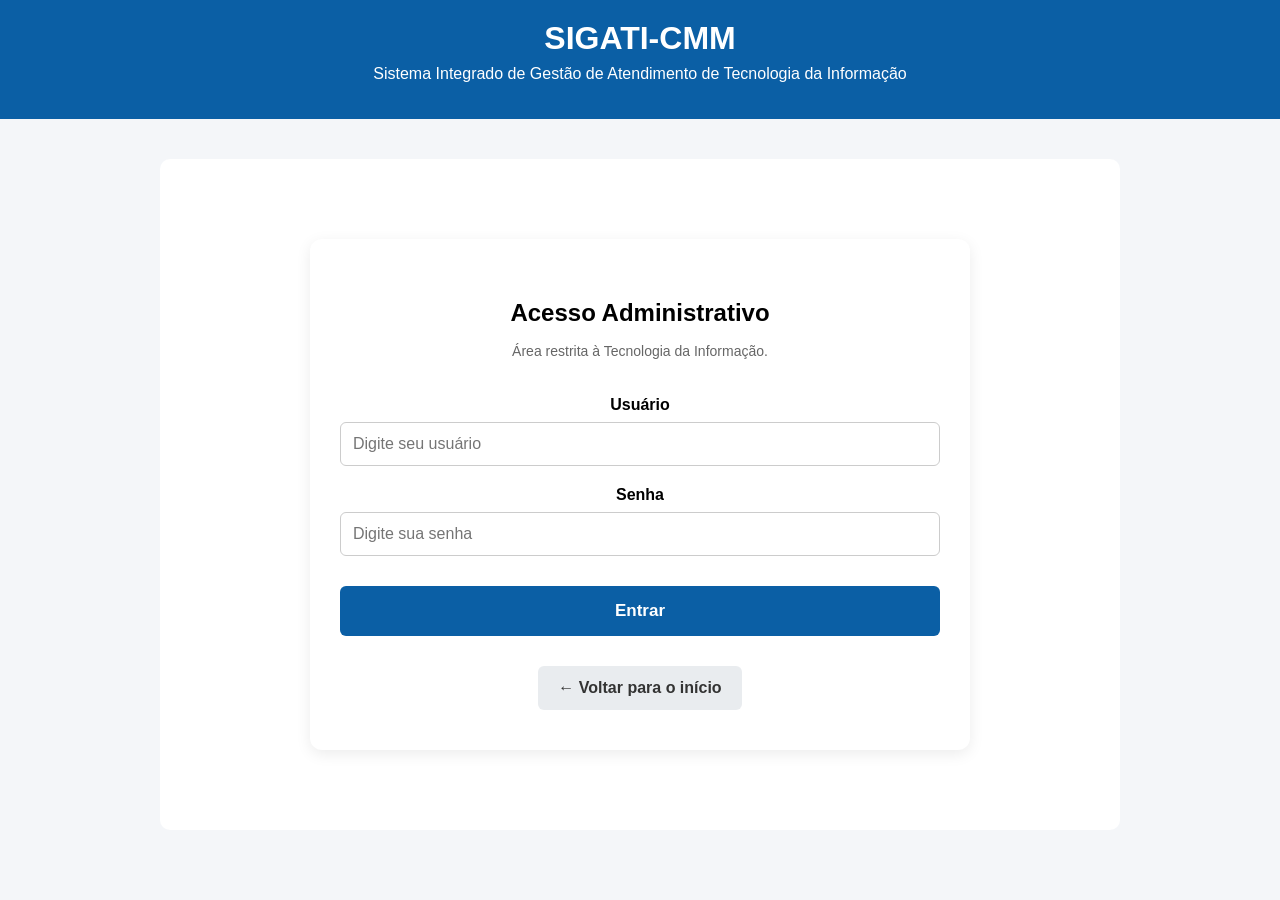
<file: src/index.html>
<!DOCTYPE html>
<html lang="pt-BR">

<head>
    <meta charset="UTF-8">
    <meta name="viewport" content="width=device-width, initial-scale=1.0">
    <title>SIGATI-CMM</title>

    <meta http-equiv="refresh" content="0; url=login.html">
</head>

<body>

    <p>Redirecionando para o login...</p>

</body>

</html>
</file>
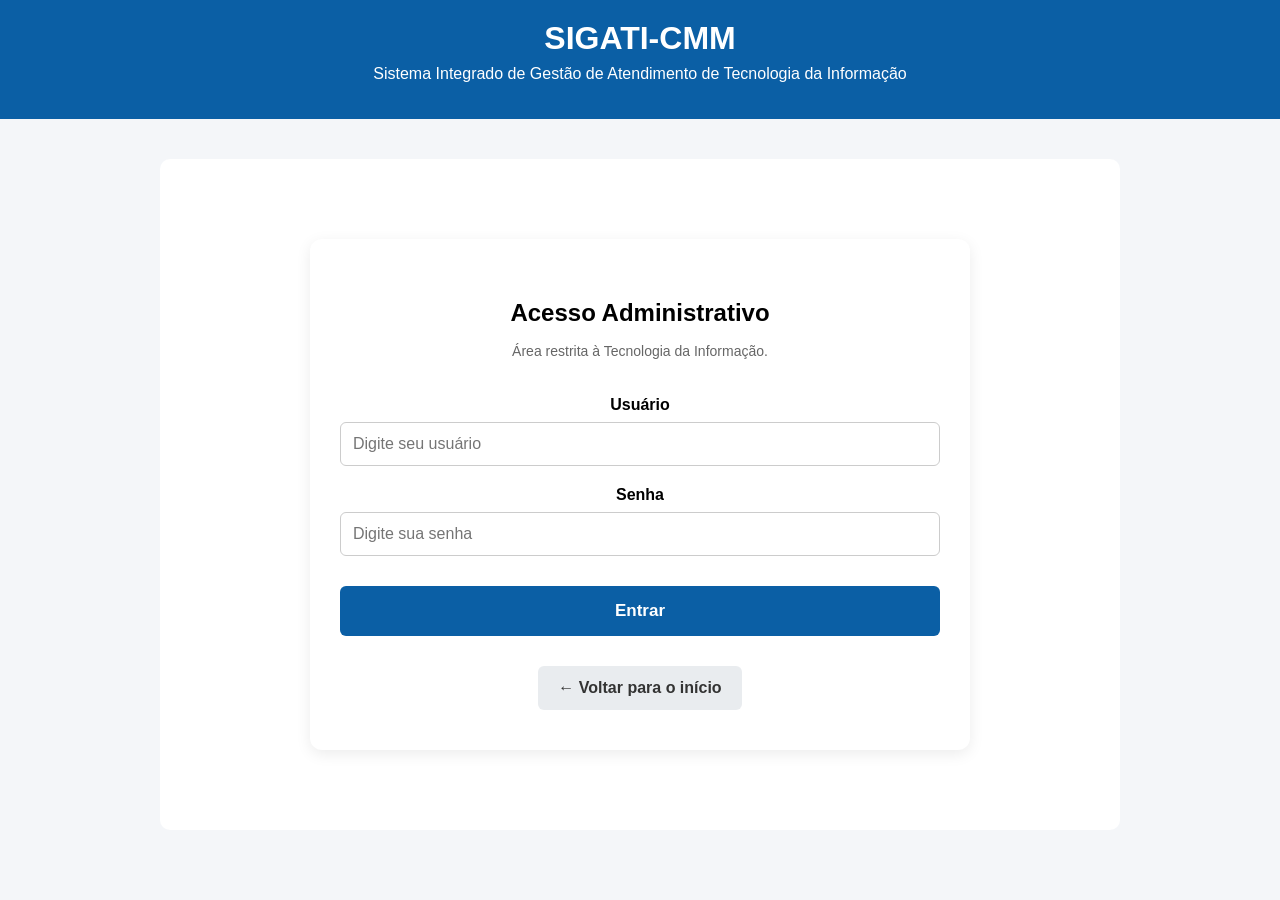
<file: src/abrir-chamado.html>
<!DOCTYPE html>
<html lang="pt-BR">

<head>

    <meta charset="UTF-8">
    <meta name="viewport" content="width=device-width, initial-scale=1.0">

    <title>Abrir Chamado</title>

    <link rel="stylesheet" href="css/style.css">

</head>

<body>

<header>

    <h1>SIGATI-CMM</h1>

    <p>Sistema Integrado de Gestão de Atendimento de TI</p>

</header>

<main>

<h2>Abertura de Chamado</h2>

<form id="formChamado">


<label>Tipo de Unidade</label>

<div class="radio-group">

    <label>
        <input type="radio" name="tipoUnidade" value="departamento" checked>
        Departamento / Setor
    </label>

    <label>
        <input type="radio" name="tipoUnidade" value="gabinete">
        Gabinete de Vereador
    </label>

</div>

<div id="campoDepartamento">

    <label for="departamento">Departamento / Setor</label>

    <select id="departamento" name="departamento">

        <option value="">Selecione seu departamento ou setor</option>

        <option value="CONTR">Controladoria - CONTR</option>
        <option value="DEAD">Departamento Administrativo - DEAD</option>
        <option value="DELEG">Departamento Legislativo - DELEG</option>
        <option value="DEP">Departamento Pessoal - DEP</option>
        <option value="DIGER">Diretoria Geral - DIGER</option>
        <option value="OUVPAR">Ouvidoria Parlamentar - OUVPAR</option>
        <option value="PROJUR">Procuradoria Jurídica - PROJUR</option>
        <option value="SERP">Setor de Recepção e Protocolo - SERP</option>
        <option value="SEAL">Setor de Almoxarifado - SEAL</option>
        <option value="SEARQ">Setor de Arquivo - SEARQ</option>
        <option value="SECOM">Setor de Comunicação - SECOM</option>
        <option value="SELICIT">Setor de Licitação - SELICIT</option>
        <option value="SEPAT">Setor de Patrimônio - SEPAT</option>
        <option value="SSDP">Setor de Serviço de Desempenho Parlamentar - SSDP</option>
        <option value="SETI">Setor de Tecnologia da Informação - SETI</option>
        <option value="SEFIC">Setor Financeiro e Contábil - SEFIC</option>

    </select>

</div>

<div id="campoGabinete" style="display: none;">

    <label for="vereador">Gabinete de qual vereador?</label>

    <input
        type="text"
        id="vereador"
        name="vereador"
        placeholder="Digite o nome do vereador">

</div>

<label for="categoria">Qual é o problema?</label>

<select id="categoria" name="categoria">

    <option value="">Selecione o tipo de problema</option>

        <option value="Problema no computador">
            Problema no computador
        </option>

        <option value="Problema na impressora">
             Problema na impressora
        </option>

        <option value="Troca de toner">
            Troca de toner
        </option>

        <option value="Problema na internet">
            Problema na internet
        </option>

        <option value="Problema em algum sistema">
             Problema em algum sistema
        </option>

        <option value="Outro">
            Outro
        </option>

</select>

<label for="descricao">Descrição da solicitação</label>

<textarea
    id="descricao"
    name="descricao"
    placeholder="Descreva o que está acontecendo ou o que você precisa solicitar."
></textarea>

<label for="anexo">Anexar imagem (opcional)</label>

<input
    type="file"
    id="anexo"
    name="anexo"
    accept="image/*">

<button type="submit" class="btn-enviar">
    Enviar Chamado
</button>

<a href="index.html" class="btn-voltar">
    ← Voltar para página principal
</a>

</form>


</main>

<script src="js/app.js"></script>

</body>

</html>
</file>
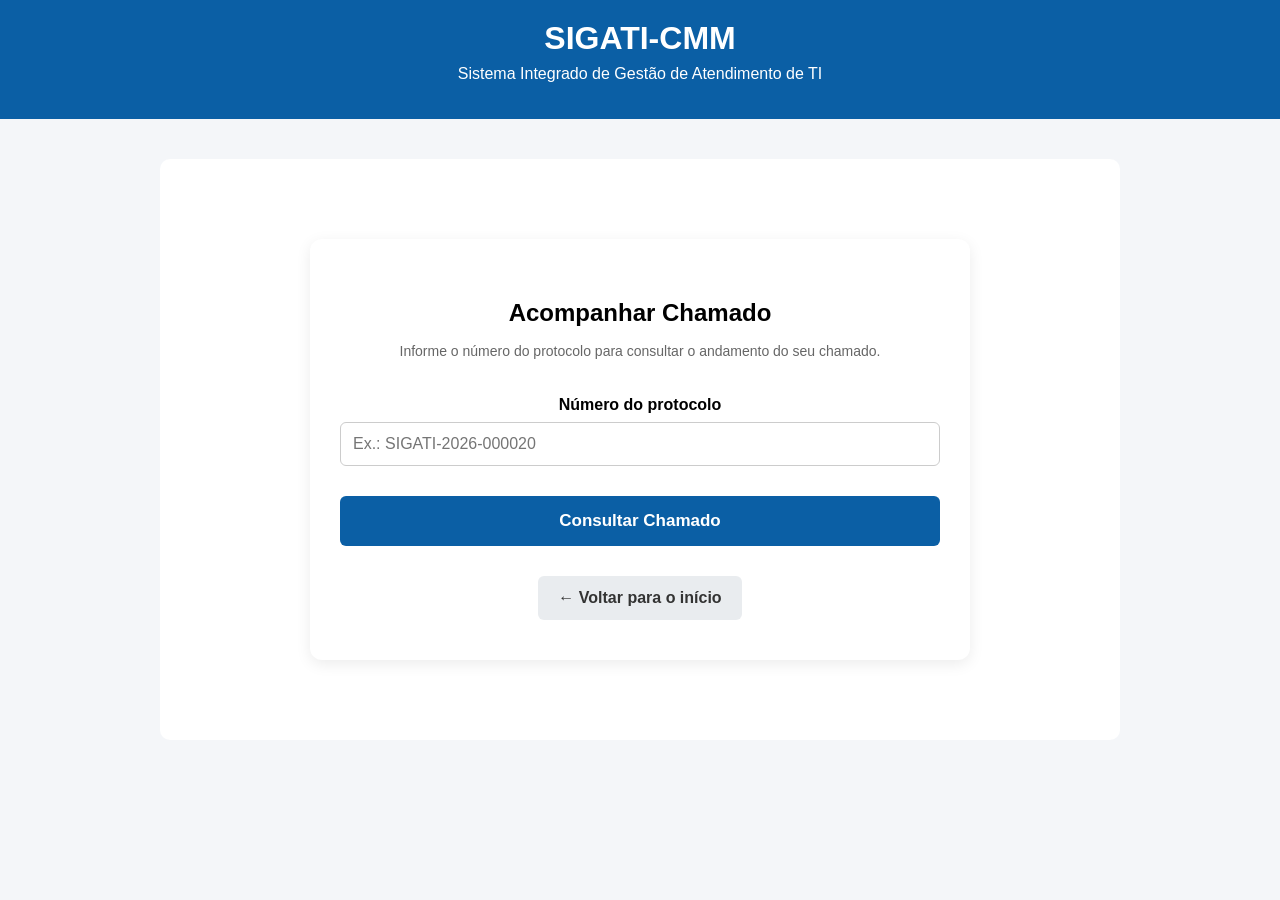
<file: src/acompanhar-chamado.html>
<!DOCTYPE html>
<html lang="pt-BR">

<head>

    <meta charset="UTF-8">
    <meta name="viewport" content="width=device-width, initial-scale=1.0">

    <title>Acompanhar Chamado - SIGATI-CMM</title>

    <link rel="stylesheet" href="css/style.css">

</head>

<body>

<header>

    <h1>SIGATI-CMM</h1>

    <p>Sistema Integrado de Gestão de Atendimento de TI</p>

</header>

<main>

    <section class="confirmacao">

        <h2>Acompanhar Chamado</h2>

        <p class="orientacao">
            Informe o número do protocolo para consultar
            o andamento do seu chamado.
        </p>

        <form id="formConsulta">

            <label for="protocolo">
                Número do protocolo
            </label>

            <input
                type="text"
                id="protocolo"
                name="protocolo"
                placeholder="Ex.: SIGATI-2026-000020"
                autocomplete="off"
                required>

            <button
                type="submit"
                class="btn-enviar">
                Consultar Chamado
            </button>

        </form>

        <div
    id="resultado"
    class="resultado-chamado"
    style="display: none;">

    <h3>Chamado encontrado</h3>

    <div class="numero-protocolo">
        <span id="resultadoProtocolo"></span>
    </div>

    <div class="informacao-chamado">

        <div class="campo-resultado">

            <span class="rotulo">
                Data de abertura
            </span>

            <span id="resultadoDataAbertura">
                -
            </span>

        </div>

        <div class="campo-resultado">

            <span class="rotulo">
                Categoria
            </span>

            <span id="resultadoCategoria">
                -
            </span>

        </div>

        <div class="campo-resultado">

            <span class="rotulo">
                Status
            </span>

            <span
                id="resultadoStatus"
                class="status-chamado">
                -
            </span>

        </div>

        <div class="campo-resultado mensagem">

            <span class="rotulo">
                Mensagem da TI
            </span>

            <span id="resultadoMensagem">
                -
            </span>

        </div>

        <div
            id="campoDataConclusao"
            class="campo-resultado"
            style="display: none;">

            <span class="rotulo">
                Data de conclusão
            </span>

            <span id="resultadoDataConclusao">
                -
            </span>

        </div>

    </div>

</div>

        <div class="botoes-confirmacao">

            <a
                href="index.html"
                class="btn-secundario">
                ← Voltar para o início
            </a>

        </div>

    </section>

</main>

<script src="js/consulta.js"></script>

</body>

</html>
</file>
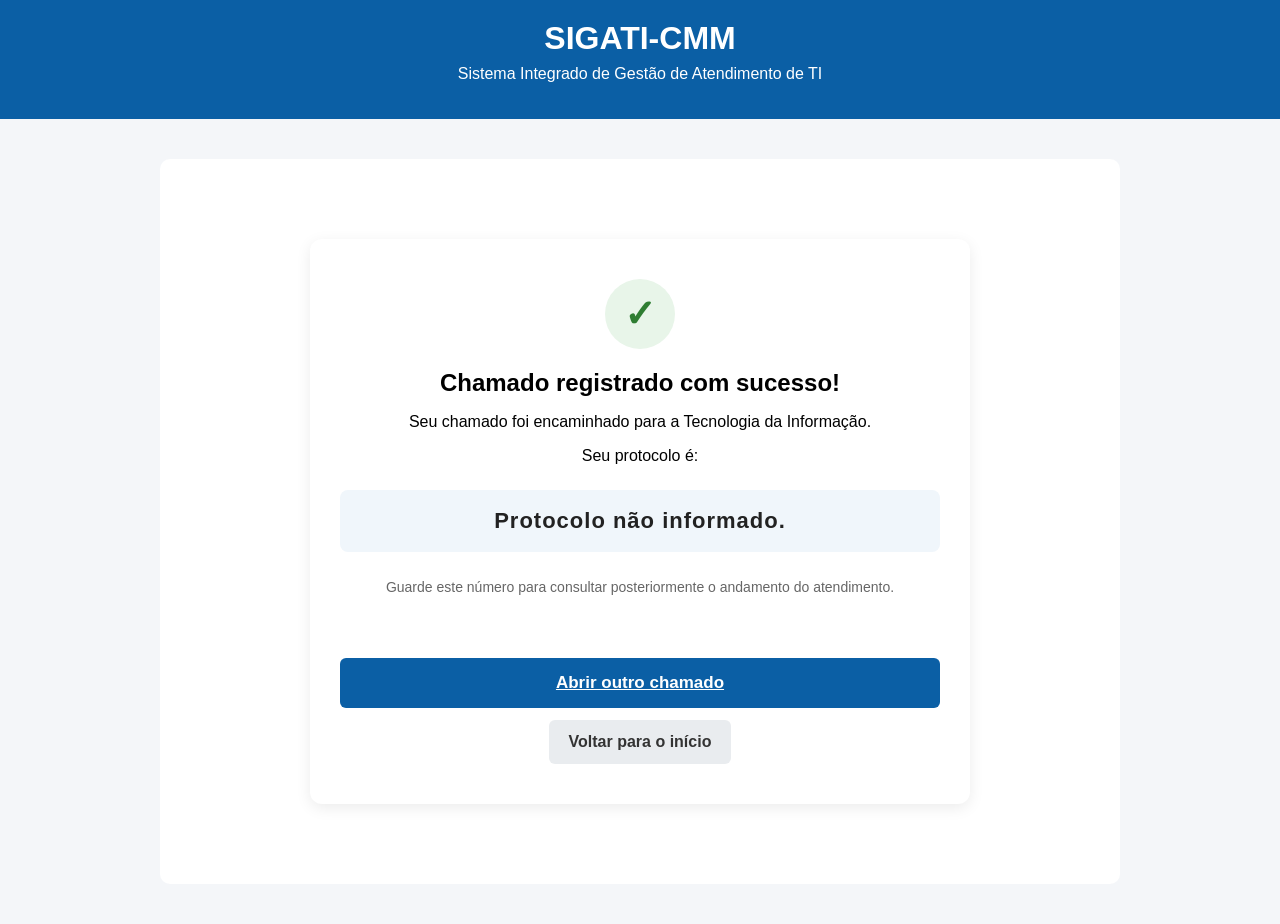
<file: src/confirmar-chamado.html>
<!DOCTYPE html>
<html lang="pt-BR">

<head>

    <meta charset="UTF-8">
    <meta name="viewport" content="width=device-width, initial-scale=1.0">

    <title>Chamado registrado - SIGATI-CMM</title>

    <link rel="stylesheet" href="css/style.css">

</head>

<body>

<header>

    <h1>SIGATI-CMM</h1>

    <p>Sistema Integrado de Gestão de Atendimento de TI</p>

</header>

<main>

    <section class="confirmacao">

        <div class="icone-sucesso">
            ✓
        </div>

        <h2>Chamado registrado com sucesso!</h2>

        <p>
            Seu chamado foi encaminhado para a
            Tecnologia da Informação.
        </p>

        <p>
            Seu protocolo é:
        </p>

        <div id="protocolo" class="numero-protocolo">
            Carregando...
        </div>

        <p class="orientacao">
            Guarde este número para consultar
            posteriormente o andamento do atendimento.
        </p>

        <div class="botoes-confirmacao">

            <a
                href="abrir-chamado.html"
                class="btn-enviar">
                Abrir outro chamado
            </a>

            <a
                href="index.html"
                class="btn-secundario">
                Voltar para o início
            </a>

        </div>

    </section>

</main>

<script>

    const protocolo =
        sessionStorage.getItem("protocolo");

    const campoProtocolo =
        document.getElementById("protocolo");


    if (protocolo) {

        campoProtocolo.textContent =
            protocolo;

    } else {

        campoProtocolo.textContent =
            "Protocolo não informado.";

    }

</script>

</body>

</html>
</file>
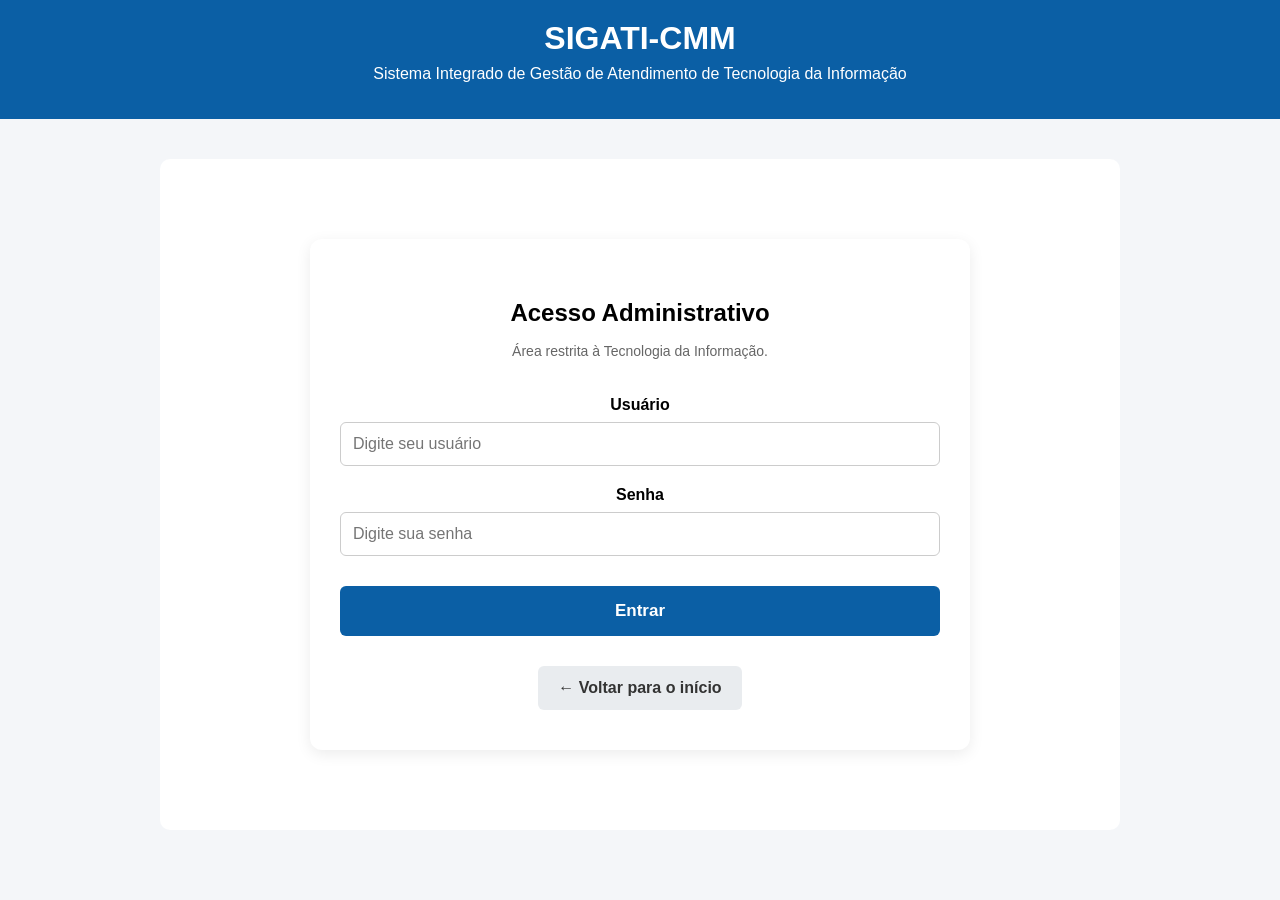
<file: src/detalhes-chamado-admin.html>
<!DOCTYPE html>
<html lang="pt-BR">

<head>

    <meta charset="UTF-8">

    <meta
        name="viewport"
        content="width=device-width, initial-scale=1.0"
    >

    <title>Detalhes do Chamado - Administração</title>

    <link
        rel="stylesheet"
        href="css/style.css"
    >

</head>

<body>

<header>

    <h1>SIGATI-CMM</h1>

    <p>
        Administração de Tecnologia da Informação
    </p>

</header>


<main>

    <section class="painel">

        <div class="cabecalho-painel">

            <div>

                <h2>
                    Detalhes do Chamado
                </h2>

                <p id="usuarioLogado">
                    Carregando usuário...
                </p>

            </div>


            <button
                id="btnSair"
                class="btn-secundario"
            >
                Sair
            </button>

        </div>


        <div
            id="detalhesChamado"
            class="detalhes-chamado"
        >

            <p>
                Carregando informações do chamado...
            </p>

        </div>



        <div class="acoes-chamado">

            <button
                id="btnVoltar"
                class="btn-secundario"
            >
                ← Voltar para o painel
            </button>

        </div>

    </section>

</main>


<script src="js/detalhes-chamado-admin.js"></script>

</body>

</html>
</file>
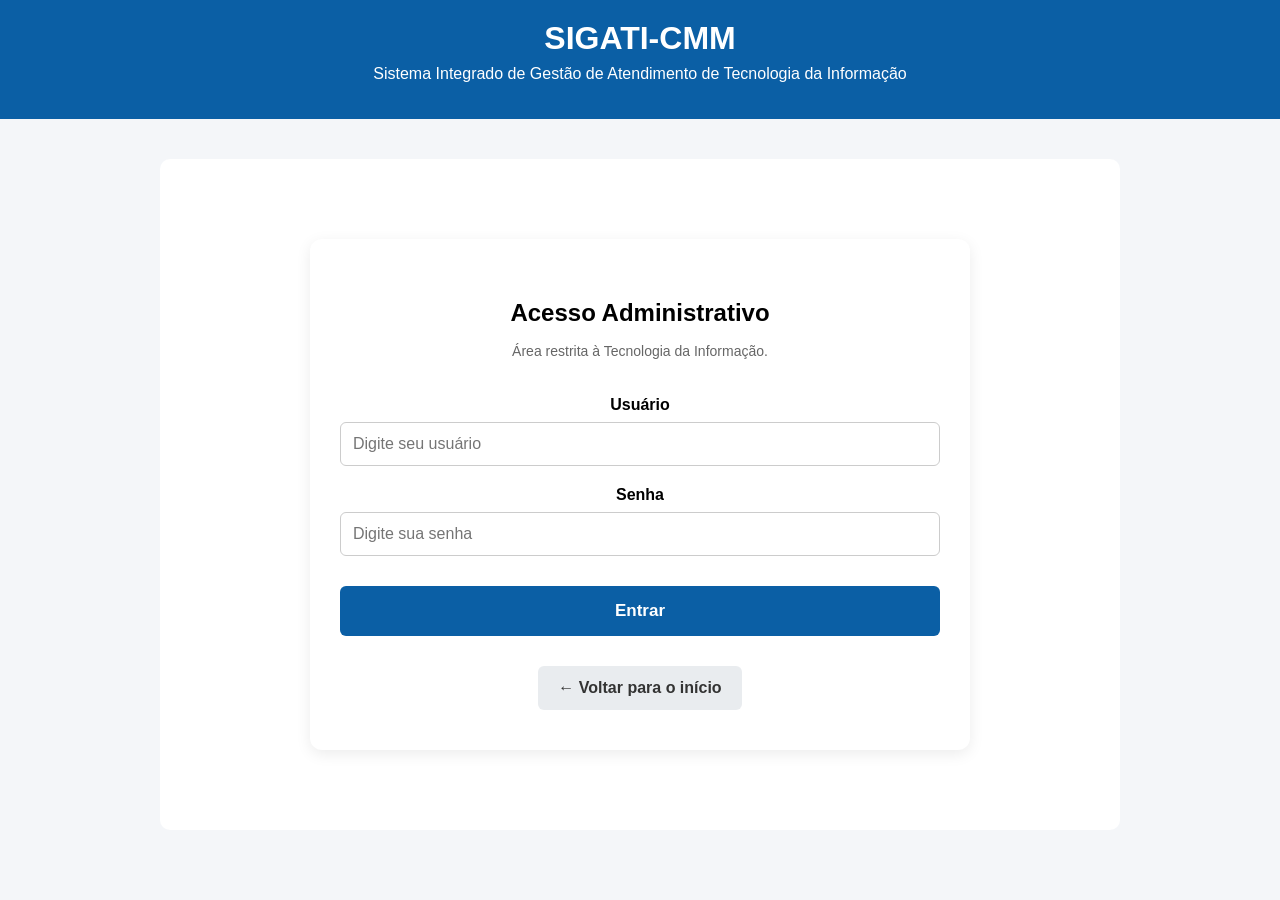
<file: src/detalhes-chamado.html>
<!DOCTYPE html>
<html lang="pt-BR">

<head>

    <meta charset="UTF-8">

    <meta
        name="viewport"
        content="width=device-width, initial-scale=1.0"
    >

    <title>Detalhes do Chamado</title>

    <link
        rel="stylesheet"
        href="css/style.css"
    >

</head>

<body>

    <header class="cabecalho">

        <div>

            <h1>Detalhes do Chamado</h1>

            <p id="usuarioLogado">
                Usuário
            </p>

        </div>

        <button
            id="btnSair"
            class="btn-sair"
        >
            Sair
        </button>

    </header>


    <main class="container">

        <div class="cabecalho-pagina">

            <div>

                <h2>Detalhes do Chamado</h2>

                <p>
                    Consulte as informações e o andamento da sua solicitação.
                </p>

            </div>

            <a
                href="meus-chamados.html"
                class="botao-voltar"
            >
                ← Voltar para Meus Chamados
            </a>

        </div>


        <section
            id="detalhesChamado"
            class="detalhes-chamado"
        >

            <p>
                Carregando informações do chamado...
            </p>

        </section>

    </main>


    <script src="js/detalhes-chamado.js"></script>

</body>

</html>
</file>
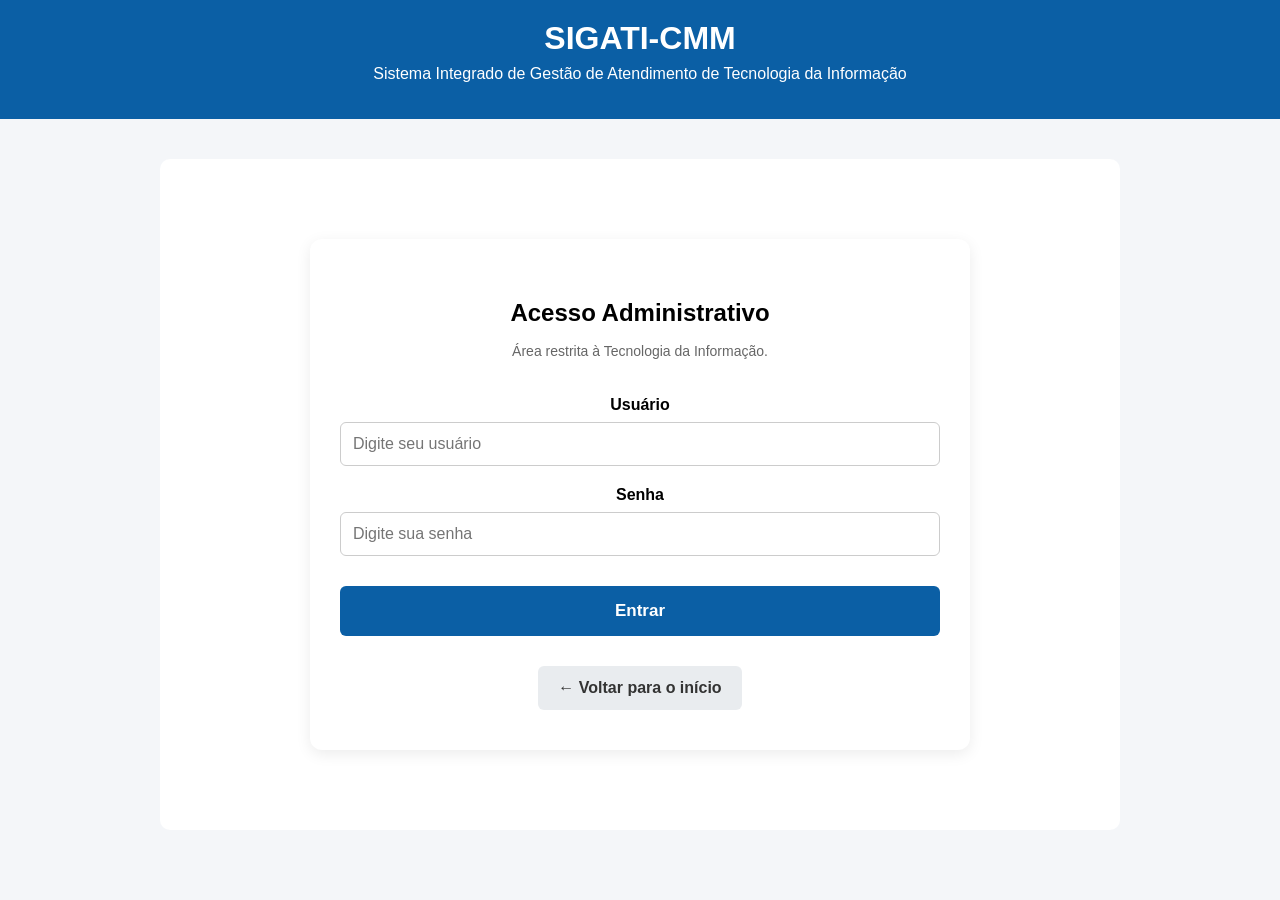
<file: src/gerenciar-usuarios.html>
<!DOCTYPE html>
<html lang="pt-BR">

<head>

    <meta charset="UTF-8">

    <meta
        name="viewport"
        content="width=device-width, initial-scale=1.0">

    <title>Gerenciar Usuários - SIGATI-CMM</title>

    <link rel="stylesheet" href="css/style.css">

</head>

<body>

<header>

    <h1>SIGATI-CMM</h1>

    <p>
        Gerenciamento de Usuários
    </p>

</header>


<main>

    <section class="painel">

        <div class="cabecalho-painel">

            <div>

                <h2>
                    Gerenciar Usuários
                </h2>

                <p id="usuarioLogado">
                    Carregando usuário...
                </p>

            </div>

            <button
                id="btnSair"
                class="btn-secundario">
                Sair
            </button>

        </div>


        <section class="formulario">

            <h3>
                Cadastrar Usuário
            </h3>


            <form id="formUsuario">


                <label for="usuario">
                    Usuário
                </label>

                <input
                    type="text"
                    id="usuario"
                    required
                    autocomplete="off">


                <label for="nome">
                    Nome completo
                </label>

                <input
                    type="text"
                    id="nome"
                    required>


                <label for="matricula">
                    Matrícula
                </label>

                <input
                    type="text"
                    id="matricula"
                    required>


                <label for="perfil">
                    Perfil
                </label>

                <select
                    id="perfil"
                    required>

                    <option value="">
                        Selecione o perfil
                    </option>

                    <option value="Usuário">
                        Usuário
                    </option>

                    <option value="Administrador">
                        Administrador
                    </option>

                </select>


                <label for="senhaInicial">
                    Senha inicial
                </label>

                <input
                    type="password"
                    id="senhaInicial"
                    required
                    autocomplete="new-password">


                <button
                    type="submit"
                    class="botao"
                    id="btnCadastrar">

                    Cadastrar Usuário

                </button>


                <div
                    id="mensagem"
                    class="mensagem-login"
                    style="display: none;">
                </div>


            </form>

        </section>


        <div class="acoes-chamado">

            <button
                id="btnVoltar"
                class="btn-secundario">

                ← Voltar para o painel

            </button>

        </div>

    </section>

</main>


<script src="js/gerenciar-usuarios.js"></script>

</body>

</html>
</file>
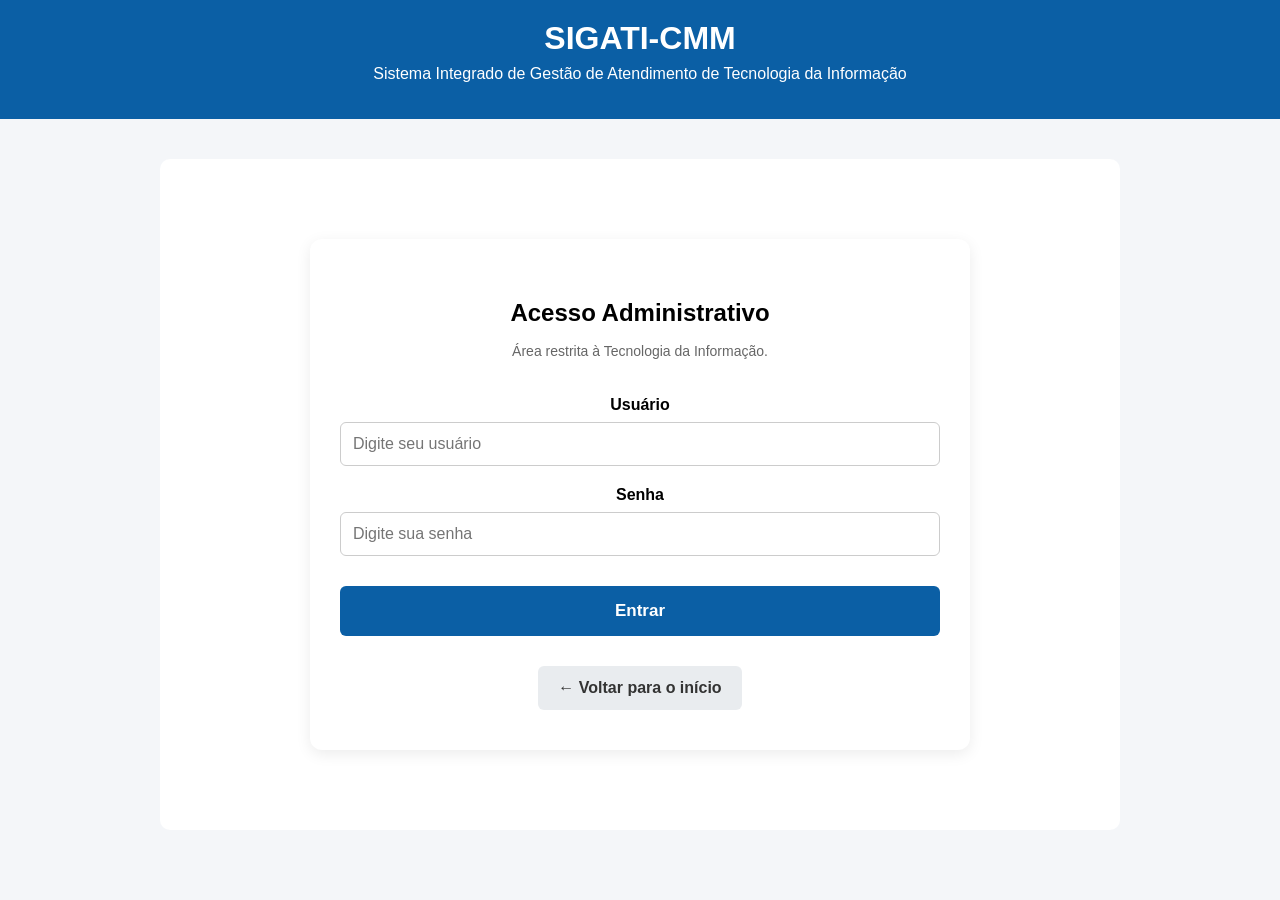
<file: src/login.html>
<!DOCTYPE html>
<html lang="pt-BR">

<head>

    <meta charset="UTF-8">
    <meta name="viewport" content="width=device-width, initial-scale=1.0">

    <title>Acesso Administrativo - SIGATI-CMM</title>

    <link rel="stylesheet" href="css/style.css">

</head>

<body>

<header>

    <h1>SIGATI-CMM</h1>

    <p>
        Sistema Integrado de Gestão de Atendimento de Tecnologia da Informação
    </p>

</header>

<main>

    <section class="confirmacao login">

        <h2>Acesso Administrativo</h2>

        <p class="orientacao">
            Área restrita à Tecnologia da Informação.
        </p>

        <form id="formLogin">

            <label for="usuario">
                Usuário
            </label>

            <input
                type="text"
                id="usuario"
                name="usuario"
                placeholder="Digite seu usuário"
                autocomplete="username"
                required>

            <label for="senha">
                Senha
            </label>

            <input
                type="password"
                id="senha"
                name="senha"
                placeholder="Digite sua senha"
                autocomplete="current-password"
                required>

            <button
                type="submit"
                class="btn-enviar">
                Entrar
            </button>

        </form>

        <div
            id="mensagemLogin"
            class="mensagem-login"
            style="display: none;">
        </div>

        <div class="botoes-confirmacao">

            <a
                href="index.html"
                class="btn-secundario">
                ← Voltar para o início
            </a>

        </div>

    </section>

</main>

<script src="js/login.js"></script>

</body>

</html>
</file>
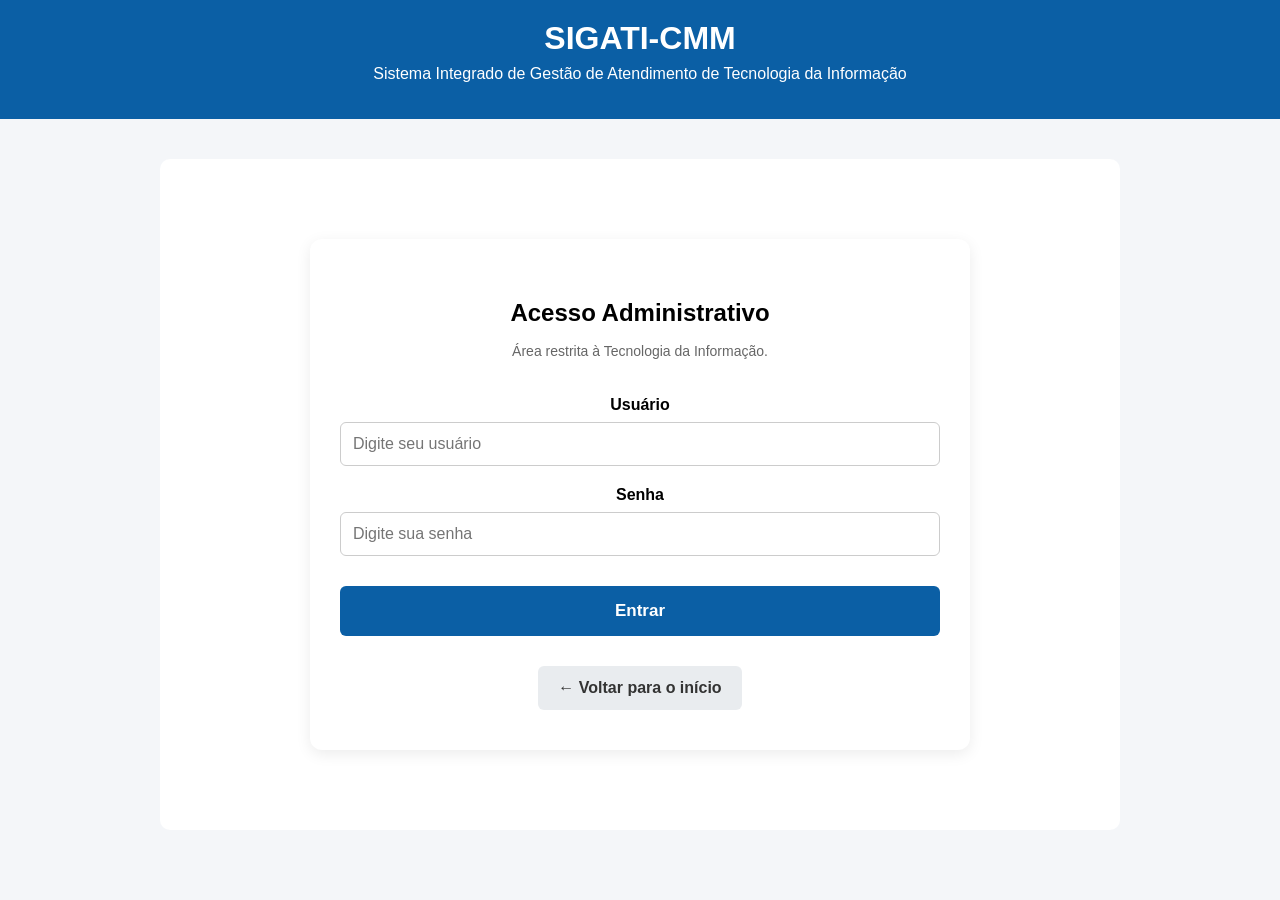
<file: src/meus-chamados.html>
<!DOCTYPE html>
<html lang="pt-BR">

<head>

    <meta charset="UTF-8">

    <meta
        name="viewport"
        content="width=device-width, initial-scale=1.0"
    >

    <title>Meus Chamados - SIGATI-CMM</title>

    <link
        rel="stylesheet"
        href="css/style.css"
    >

</head>

<body>

<header>

    <h1>SIGATI-CMM</h1>

    <p>
        Sistema Integrado de Gestão de Atendimento de Tecnologia da Informação
    </p>

</header>

<main>

    <section class="painel">

        <div class="cabecalho-painel">

            <div>

                <h2>
                    Meus Chamados
                </h2>

                <p id="usuarioLogado">
                    Carregando usuário...
                </p>

            </div>

            <button
                id="btnSair"
                class="btn-secundario"
            >
                Sair
            </button>

        </div>


        <section
            class="lista-painel"
            id="listaMeusChamados"
        >

            <p>
                Carregando chamados...
            </p>

        </section>


        <a
            href="index.html"
            class="btn-voltar"
        >
            ← Voltar para página principal
        </a>

    </section>

</main>


<script src="js/meus-chamados.js"></script>

</body>

</html>
</file>
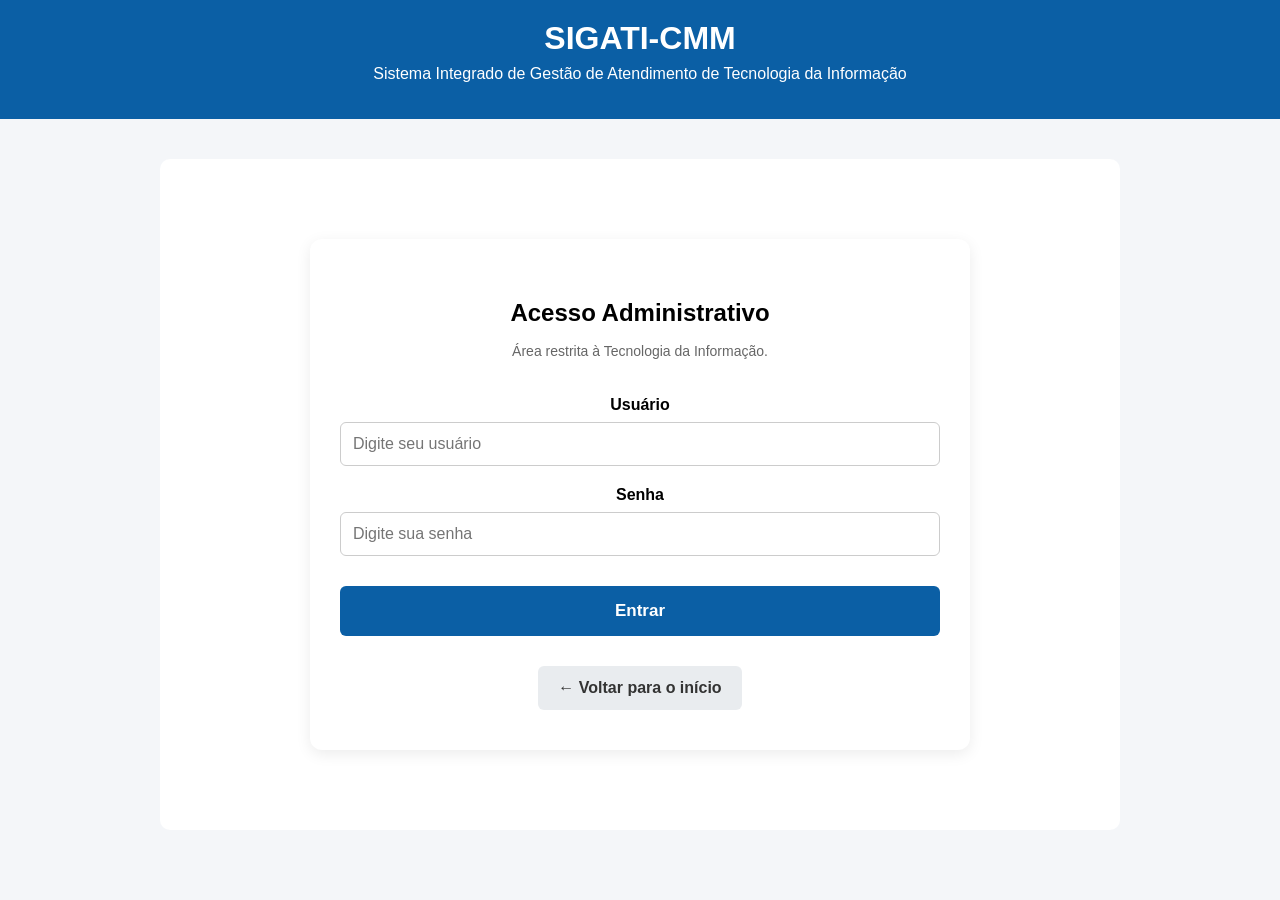
<file: src/painel-usuario.html>
<!DOCTYPE html>
<html lang="pt-BR">

<head>

    <meta charset="UTF-8">
    <meta name="viewport" content="width=device-width, initial-scale=1.0">

    <title>Painel do Usuário - SIGATI-CMM</title>

    <link rel="stylesheet" href="css/style.css">

</head>

<body>

<header>

    <h1>SIGATI-CMM</h1>

    <p>Área do Usuário</p>

</header>

<main>

<section class="painel">

    <div class="cabecalho-painel">

        <div>

            <h2>Painel do Usuário</h2>

            <p id="usuarioLogado">
                Carregando usuário...
            </p>

        </div>

        <button
            id="btnSair"
            class="btn-secundario"
        >
            Sair
        </button>

    </div>


    <section class="lista-painel">

        <h3>Atendimento de TI</h3>

        <div class="botoes">

            <a
                href="abrir-chamado.html"
                class="botao"
            >
                📝 Abrir chamado
            </a>

            <a
                href="meus-chamados.html"
                class="botao"
            >
                📋 Meus chamados
            </a>

        </div>

    </section>


    <section class="lista-painel">

        <h3>Avisos da TI</h3>

        <div class="card-resumo">

            <p>
                Nenhum aviso da Tecnologia da Informação no momento.
            </p>

        </div>

    </section>

</section>

</main>


<script src="js/painel-usuario.js"></script>

</body>

</html>
</file>
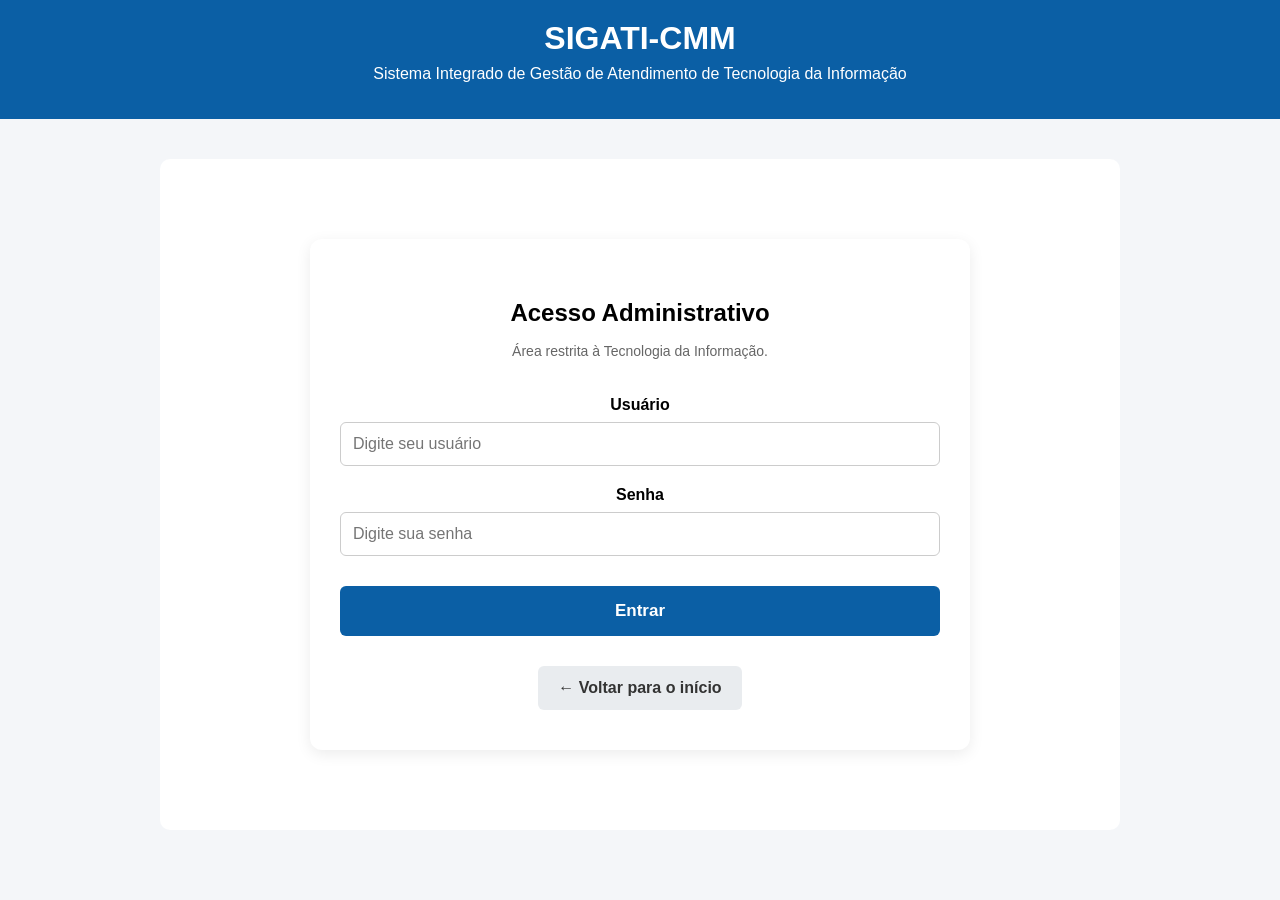
<file: src/painel.html>
<!DOCTYPE html>
<html lang="pt-BR">

<head>

    <meta charset="UTF-8">
    <meta
        name="viewport"
        content="width=device-width, initial-scale=1.0">

    <title>Painel Administrativo - SIGATI-CMM</title>

    <link rel="stylesheet" href="css/style.css">

</head>

<body>

<header>

    <h1>SIGATI-CMM</h1>

    <p>
        Painel Administrativo da Tecnologia da Informação
    </p>

</header>

<main>

    <section class="painel">

        <div class="cabecalho-painel">

            <div>

                <h2>
                    Painel Administrativo
                </h2>

                <p id="usuarioLogado">
                    Carregando usuário...
                </p>

            </div>

            <button
                id="btnSair"
                class="btn-secundario">
                Sair
            </button>

        </div>

        <div class="botoes">

    <a
        href="gerenciar-usuarios.html"
        class="botao">

        👥 Gerenciar Usuários

    </a>

</div>

        <div class="cards-resumo">

            <div class="card-resumo">

                <span
                    id="totalAbertos"
                    class="numero-resumo">
                    0
                </span>

                <span class="titulo-resumo">
                    Abertos
                </span>

            </div>


            <div class="card-resumo">

                <span
                    id="totalAtendimento"
                    class="numero-resumo">
                    0
                </span>

                <span class="titulo-resumo">
                    Em atendimento
                </span>

            </div>


            <div class="card-resumo">

                <span
                    id="totalConcluidos"
                    class="numero-resumo">
                    0
                </span>

                <span class="titulo-resumo">
                    Concluídos
                </span>

            </div>

        </div>


        <section class="lista-painel">

    <h3>
        Chamados
    </h3>

    <div
        id="listaChamados"
        class="lista-chamados"
    >

        <p>
            Carregando chamados...
        </p>

    </div>

</section>

    </section>

</main>

<script src="js/painel.js"></script>

</body>

</html>
</file>
<file: src/css/style.css>
/* ===== CONFIGURAÇÃO GERAL ===== */

body {
    margin: 0;
    font-family: Arial, Helvetica, sans-serif;
    background-color: #f4f6f9;
}

/* ===== CABEÇALHO ===== */

header {
    background-color: #0B5FA5;
    color: white;
    text-align: center;
    padding: 20px;
}

header h1 {
    margin: 0;
}

header p {
    margin-top: 8px;
}

/* ===== CONTEÚDO ===== */

main {
    max-width: 900px;
    margin: 40px auto;
    background: white;
    padding: 30px;
    border-radius: 10px;
}

/* ===== BOTÕES ===== */

.botoes {
    text-align: center;
    margin: 30px 0;
}

button {
    background: #0B5FA5;
    color: white;
    border: none;
    padding: 15px 30px;
    margin: 10px;
    border-radius: 6px;
    cursor: pointer;
    font-size: 16px;
}

button:hover {
    background: #084c85;
}

.botao {
    display: inline-block;
    background: #0B5FA5;
    color: white;
    text-decoration: none;
    padding: 15px 30px;
    margin: 10px;
    border-radius: 6px;
    cursor: pointer;
    font-size: 16px;
}

.botao:hover {
    background: #084c85;
}

/* ===== AVISOS ===== */

.avisos {
    margin-top: 40px;
}

.avisos h2 {
    border-bottom: 2px solid #0B5FA5;
    padding-bottom: 10px;
}

/* FORMULÁRIO */

form{

display:flex;

flex-direction:column;

}

label{

margin-top:20px;

font-weight:bold;

}

input,
select,
textarea{

padding:12px;

margin-top:8px;

font-size:16px;

border-radius:6px;

border:1px solid #ccc;

}

.radio-group{
    display:flex;
    gap:30px;
    margin-top:10px;
    margin-bottom:10px;
}

.radio-group label{
    margin-top:0;
    font-weight:normal;
}

#descricaoOutro {
    width: 100%;
    min-height: 45px;
    box-sizing: border-box;
}

textarea {
    width: 100%;
    min-height: 150px;
    box-sizing: border-box;
    padding: 12px;
    margin-top: 8px;
    font-size: 16px;
    font-family: inherit;
    border-radius: 6px;
    border: 1px solid #ccc;
    resize: vertical;
}

input[type="file"] {
    padding: 8px;
    background-color: #ffffff;
}

.btn-enviar {
    display: block;
    width: 100%;
    margin: 30px 0 0 0;
    padding: 15px;
    background-color: #0B5FA5;
    color: white;
    border: none;
    border-radius: 6px;
    font-size: 17px;
    font-weight: bold;
    cursor: pointer;
    box-sizing: border-box;
}

.btn-enviar:hover {
    background-color: #084C85;
}

.ajuda {
    margin-top: 6px;
    font-size: 13px;
    color: #666;
}

/* =========================
   TELA DE CONFIRMAÇÃO
   ========================= */

.confirmacao {

    max-width: 600px;

    margin: 50px auto;

    padding: 40px 30px;

    background-color: #ffffff;

    border-radius: 12px;

    text-align: center;

    box-shadow: 0 4px 15px rgba(0, 0, 0, 0.08);

}


.icone-sucesso {

    width: 70px;

    height: 70px;

    margin: 0 auto 20px;

    border-radius: 50%;

    background-color: #e8f5e9;

    color: #2e7d32;

    display: flex;

    align-items: center;

    justify-content: center;

    font-size: 38px;

    font-weight: bold;

}


.confirmacao h2 {

    margin-bottom: 10px;

}


.numero-protocolo {

    margin: 25px 0;

    padding: 18px;

    background-color: #f0f6fb;

    border-radius: 8px;

    font-size: 24px;

    font-weight: bold;

    color: #0B5FA5;

    letter-spacing: 1px;

}


.orientacao {

    color: #666;

    font-size: 14px;

    line-height: 1.5;

}


.botoes-confirmacao {

    margin-top: 30px;

    display: flex;

    gap: 12px;

    justify-content: center;

    flex-wrap: wrap;

}


.btn-secundario {

    display: inline-block;

    padding: 13px 20px;

    border-radius: 6px;

    text-decoration: none;

    font-weight: bold;

    background-color: #e9ecef;

    color: #333;

}

.btn-voltar {
    display: block;
    width: 100%;
    margin-top: 12px;
    padding: 15px;
    background-color: #e9ecef;
    color: #333;
    text-align: center;
    text-decoration: none;
    border: none;
    border-radius: 6px;
    font-size: 17px;
    font-weight: bold;
    cursor: pointer;
    box-sizing: border-box;
}

.btn-voltar:hover {
    background-color: #dfe3e6;
}

/* =========================
   ACOMPANHAMENTO DE CHAMADO
   ========================= */

.resultado-chamado {

    margin-top: 30px;

    padding: 25px;

    background-color: #f8fafc;

    border-radius: 10px;

    text-align: left;

}

.resultado-chamado h3 {

    margin-top: 0;

    margin-bottom: 20px;

    text-align: center;

    color: #333;

}

.informacao-chamado {

    display: flex;

    flex-direction: column;

    gap: 15px;

}

.campo-resultado {

    display: flex;

    flex-direction: column;

    gap: 5px;

    padding-bottom: 12px;

    border-bottom: 1px solid #e1e5e9;

}

.campo-resultado:last-child {

    border-bottom: none;

}

.rotulo {

    font-size: 13px;

    font-weight: bold;

    color: #666;

}

.status-chamado {

    display: inline-block;

    width: fit-content;

    padding: 6px 12px;

    border-radius: 20px;

    background-color: #e8f1f8;

    color: #0B5FA5;

    font-weight: bold;

}

.campo-resultado.mensagem span:last-child {

    line-height: 1.5;

}

/* =========================
   STATUS DO CHAMADO
   ========================= */

.status-aberto {

    background-color: #e8f1f8;

    color: #0B5FA5;

}

.status-atendimento {

    background-color: #fff4cc;

    color: #8a6500;

}

.status-aguardando {

    background-color: #fff0dc;

    color: #a65f00;

}

.status-concluido {

    background-color: #e8f5e9;

    color: #2e7d32;

}

.status-cancelado {

    background-color: #fde8e8;

    color: #b42318;

}

/* =========================
   PAINEL ADMINISTRATIVO
   ========================= */

.painel {

    max-width: 1100px;

    margin: 30px auto;

}

.cabecalho-painel {

    display: flex;

    justify-content: space-between;

    align-items: center;

    gap: 20px;

    margin-bottom: 30px;

}

.cabecalho-painel h2 {

    margin-bottom: 5px;

}

.cabecalho-painel p {

    margin: 0;

    color: #666;

}

.cards-resumo {

    display: grid;

    grid-template-columns:
        repeat(3, 1fr);

    gap: 20px;

    margin-bottom: 30px;

}

.card-resumo {

    background: white;

    padding: 25px;

    border-radius: 10px;

    box-shadow:
        0 3px 12px
        rgba(0,0,0,0.08);

    display: flex;

    flex-direction: column;

    gap: 8px;

}

.numero-resumo {

    font-size: 32px;

    font-weight: bold;

    color: #0B5FA5;

}

.titulo-resumo {

    color: #666;

}

.lista-painel {

    background: white;

    padding: 25px;

    border-radius: 10px;

    box-shadow:
        0 3px 12px
        rgba(0,0,0,0.08);

}

.lista-painel h3 {

    margin-top: 0;

}

/* =========================
   TABELA DE CHAMADOS
========================= */

.lista-chamados {
    width: 100%;
}

.tabela-container {
    width: 100%;
    overflow-x: auto;
}

.tabela-chamados {
    width: 100%;
    border-collapse: collapse;
    min-width: 1100px;
}

.tabela-chamados th,
.tabela-chamados td {
    padding: 14px 16px;
    text-align: left;
    border-bottom: 1px solid #e0e0e0;
}

.tabela-chamados th {
    font-weight: 700;
    color: #333;
    white-space: nowrap;
}

.tabela-chamados td {
    color: #444;
    vertical-align: middle;
}

.tabela-chamados tbody tr {
    cursor: pointer;
    transition: background 0.2s ease;
}

.tabela-chamados tbody tr:hover {
    background: #f5f7fa;
}

.tabela-chamados th:nth-child(1),
.tabela-chamados td:nth-child(1) {
    white-space: nowrap;
    min-width: 150px;
}

.tabela-chamados th:nth-child(2),
.tabela-chamados td:nth-child(2) {
    white-space: nowrap;
    min-width: 150px;
}

.tabela-chamados th:nth-child(3),
.tabela-chamados td:nth-child(3) {
    min-width: 180px;
}

.tabela-chamados th:nth-child(4),
.tabela-chamados td:nth-child(4) {
    white-space: nowrap;
    min-width: 100px;
}

.tabela-chamados th:nth-child(5),
.tabela-chamados td:nth-child(5) {
    white-space: nowrap;
    min-width: 100px;
}

.tabela-chamados th:nth-child(6),
.tabela-chamados td:nth-child(6) {
    white-space: nowrap;
    min-width: 130px;
}

/* =========================
   DETALHES DO CHAMADO
   ========================= */

.detalhes-chamado {
    background: #ffffff;
    border-radius: 12px;
    padding: 28px;
    margin-top: 20px;
    box-shadow: 0 2px 10px rgba(0, 0, 0, 0.08);

    display: grid;
    grid-template-columns: 1fr 1fr;
    column-gap: 35px;
}


/* =========================
   CAMPOS
   ========================= */

.campo-detalhe {
    display: flex;
    flex-direction: column;
    gap: 6px;
    padding: 18px 0;
    border-bottom: 1px solid #eeeeee;
}


/* Campos que ocupam toda a largura */

.campo-detalhe:nth-child(3),
.campo-detalhe:nth-child(9) {
    grid-column: 1 / -1;
}


/* Primeiro campo */

.campo-detalhe:first-child {
    padding-top: 0;
}


/* Último campo */

.campo-detalhe:last-child {
    border-bottom: none;
}


/* Título do campo */

.campo-detalhe strong {
    font-size: 12px;
    color: #666666;
    text-transform: uppercase;
    letter-spacing: 0.5px;
}


/* Valor do campo */

.campo-detalhe span {
    font-size: 16px;
    color: #222222;
    line-height: 1.5;
}


/* =========================
   CABEÇALHO DA PÁGINA
   ========================= */

.cabecalho-pagina {
    display: flex;
    justify-content: space-between;
    align-items: center;
    gap: 20px;
    margin-bottom: 10px;
}

.cabecalho-pagina h2 {
    margin-bottom: 5px;
}

.cabecalho-pagina p {
    margin-top: 0;
    color: #666666;
}


/* =========================
   BOTÃO VOLTAR
   ========================= */

.botao-voltar {
    text-decoration: none;
    white-space: nowrap;
}


/* =========================
   CELULAR
   ========================= */

@media (max-width: 700px) {

    .cabecalho-pagina {
        flex-direction: column;
        align-items: flex-start;
    }

    .detalhes-chamado {
        grid-template-columns: 1fr;
        padding: 20px;
    }

    .campo-detalhe {
        grid-column: 1 / -1 !important;
    }

    .cabecalho-chamado {
        flex-direction: column;
        align-items: flex-start;
        gap: 18px;
    }

    .status-topo {
        align-items: flex-start;
    }

    .numero-protocolo {
        font-size: 19px;
    }

}

/* =========================
   STATUS DO CHAMADO
   ========================= */

.status-chamado {
    display: inline-flex;
    align-items: center;
    width: fit-content;
    padding: 5px 12px;
    border-radius: 20px;
    font-size: 14px !important;
    font-weight: 600;
    background: #e8f5e9;
    color: #2e7d32 !important;
}

/* =========================
   CABEÇALHO DO CHAMADO
   ========================= */

.cabecalho-chamado {
    grid-column: 1 / -1;

    display: flex;
    justify-content: space-between;
    align-items: center;

    padding-bottom: 24px;
    margin-bottom: 4px;

    border-bottom: 1px solid #eeeeee;
}


.identificacao-chamado {
    display: flex;
    flex-direction: column;
    gap: 5px;
}


.rotulo-protocolo {
    font-size: 11px;
    font-weight: 600;
    color: #666666;
    letter-spacing: 0.8px;
}


.numero-protocolo {
    font-size: 22px;
    font-weight: 700;
    color: #222222;
}


.data-abertura {
    font-size: 13px;
    color: #777777;
}


.status-topo {
    display: flex;
    flex-direction: column;
    align-items: flex-end;
    gap: 7px;
}


.rotulo-status {
    font-size: 11px;
    font-weight: 600;
    color: #666666;
    letter-spacing: 0.8px;
}

/* =========================
   CORES DOS STATUS
   ========================= */

.status-aberto {
    background: #e8f5e9;
    color: #2e7d32 !important;
}

.status-atendimento {
    background: #fff8e1;
    color: #f57f17 !important;
}

.status-aguardando {
    background: #e3f2fd;
    color: #1565c0 !important;
}

.status-concluido {
    background: #e8f5e9;
    color: #1b5e20 !important;
}

.status-cancelado {
    background: #ffebee;
    color: #c62828 !important;
}

.status-padrao {
    background: #eeeeee;
    color: #555555 !important;
}
</file>
